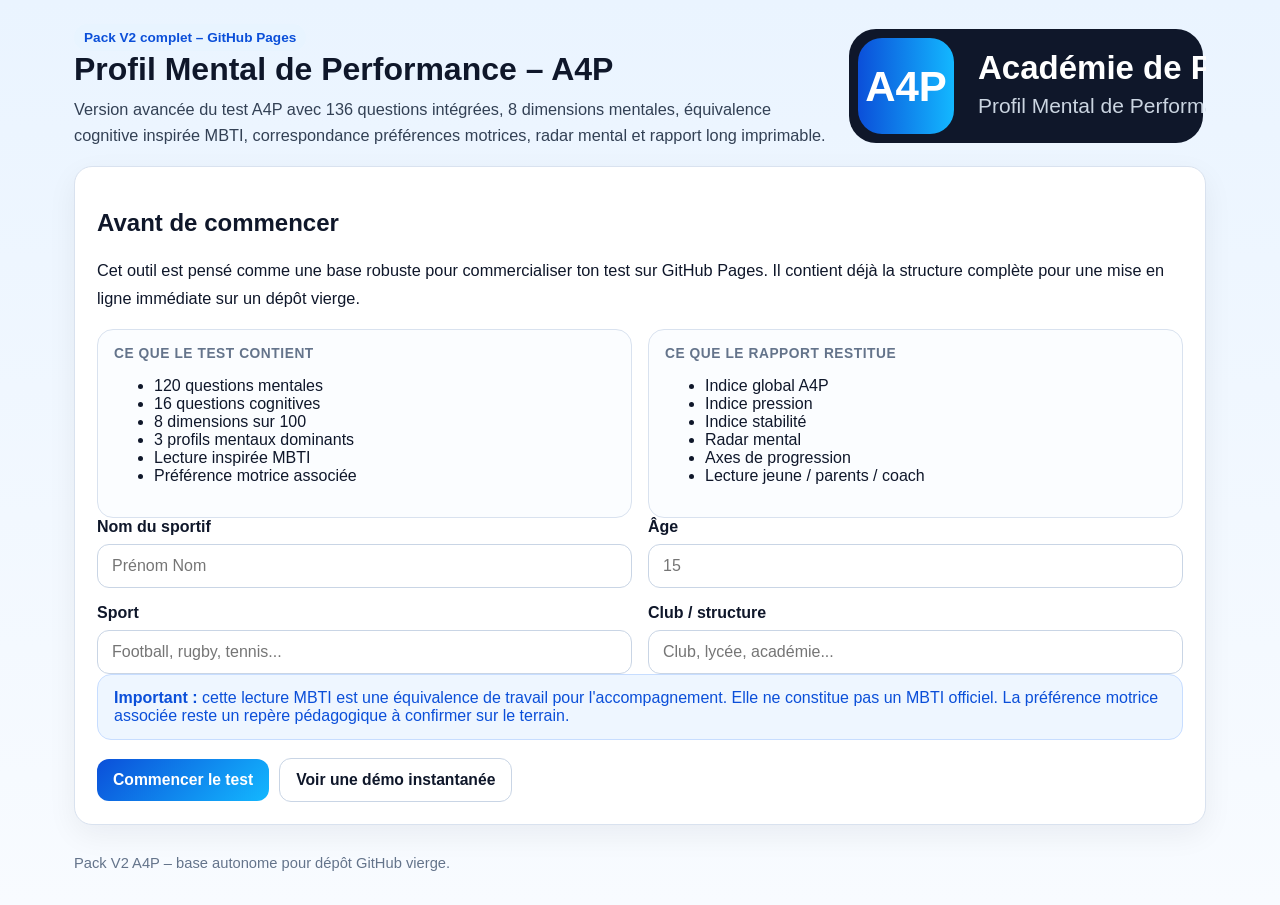
<file: index.html>
<!DOCTYPE html>
<html lang="fr">
<head>
  <meta charset="UTF-8" />
  <meta name="viewport" content="width=device-width, initial-scale=1.0" />
  <title>PMP A4P – Pack V2 complet</title>
  <link rel="stylesheet" href="style.css" />
</head>
<body>
  <div class="wrapper">
    <header class="hero">
      <div class="hero-copy">
        <span class="badge">Pack V2 complet – GitHub Pages</span>
        <h1>Profil Mental de Performance – A4P</h1>
        <p class="lead">Version avancée du test A4P avec 136 questions intégrées, 8 dimensions mentales, équivalence cognitive inspirée MBTI, correspondance préférences motrices, radar mental et rapport long imprimable.</p>
      </div>
      <img src="logo.svg" alt="Logo A4P" />
    </header>

    <main id="app">
      <section id="screen-intro" class="screen active card">
        <h2>Avant de commencer</h2>
        <p class="lead">Cet outil est pensé comme une base robuste pour commercialiser ton test sur GitHub Pages. Il contient déjà la structure complète pour une mise en ligne immédiate sur un dépôt vierge.</p>
        <div class="grid-2">
          <div class="kpi">
            <div class="label">Ce que le test contient</div>
            <ul>
              <li>120 questions mentales</li>
              <li>16 questions cognitives</li>
              <li>8 dimensions sur 100</li>
              <li>3 profils mentaux dominants</li>
              <li>Lecture inspirée MBTI</li>
              <li>Préférence motrice associée</li>
            </ul>
          </div>
          <div class="kpi">
            <div class="label">Ce que le rapport restitue</div>
            <ul>
              <li>Indice global A4P</li>
              <li>Indice pression</li>
              <li>Indice stabilité</li>
              <li>Radar mental</li>
              <li>Axes de progression</li>
              <li>Lecture jeune / parents / coach</li>
            </ul>
          </div>
        </div>

        <div class="grid-2">
          <label>Nom du sportif
            <input id="athleteName" type="text" placeholder="Prénom Nom" />
          </label>
          <label>Âge
            <input id="athleteAge" type="number" min="10" max="99" placeholder="15" />
          </label>
          <label>Sport
            <input id="athleteSport" type="text" placeholder="Football, rugby, tennis..." />
          </label>
          <label>Club / structure
            <input id="athleteClub" type="text" placeholder="Club, lycée, académie..." />
          </label>
        </div>

        <div class="note">
          <strong>Important :</strong> cette lecture MBTI est une équivalence de travail pour l'accompagnement. Elle ne constitue pas un MBTI officiel. La préférence motrice associée reste un repère pédagogique à confirmer sur le terrain.
        </div>

        <div class="btn-row">
          <button id="startBtn" class="btn primary">Commencer le test</button>
          <button id="demoBtn" class="btn">Voir une démo instantanée</button>
        </div>
      </section>

      <section id="screen-test" class="screen card">
        <div class="topbar">
          <div>
            <div id="blockLabel" class="badge">Bloc 1</div>
            <div id="counter" class="muted" style="margin-top:8px">Question 1 / 136</div>
          </div>
          <div class="progress-wrap">
            <div class="progress"><div id="progressBar" class="progress-bar"></div></div>
            <div id="progressText" class="subtle" style="text-align:right;margin-top:6px">1%</div>
          </div>
        </div>

        <div id="questionMount" class="question-shell"></div>

        <div class="btn-row" style="justify-content:space-between">
          <div class="btn-row">
            <button id="prevBtn" class="btn">Précédent</button>
            <button id="nextBtn" class="btn primary">Suivant</button>
          </div>
          <div class="btn-row">
            <button id="saveBtn" class="btn ghost">Sauvegarder</button>
            <button id="resumeBtn" class="btn ghost">Reprendre</button>
          </div>
        </div>
      </section>

      <section id="screen-report" class="screen">
        <div class="card" style="margin-bottom:16px">
          <div class="topbar">
            <div>
              <h2 style="margin:0">Rapport PMP A4P – V2</h2>
              <div class="muted">Version professionnelle imprimable, exportable et stable pour GitHub Pages.</div>
            </div>
            <div class="btn-row">
              <button id="printBtn" class="btn primary">Exporter / Imprimer PDF</button>
              <button id="jsonBtn" class="btn">Exporter JSON</button>
              <button id="restartBtn" class="btn ghost">Recommencer</button>
            </div>
          </div>
        </div>
        <article id="reportContent" class="report"></article>
      </section>
    </main>

    <footer class="footer">
      Pack V2 A4P – base autonome pour dépôt GitHub vierge.
    </footer>
  </div>

  <script src="questions.js"></script>
  <script src="radar.js"></script>
  <script src="report.js"></script>
  <script src="script.js"></script>
</body>
</html>
</file>
<file: style.css>
:root{
  --bg:#f4f9ff;
  --card:#ffffff;
  --ink:#0f172a;
  --muted:#475569;
  --line:#d9e2ef;
  --primary:#0b4fd9;
  --primary-2:#13b8ff;
  --soft:#eef6ff;
  --success:#0f766e;
}
*{box-sizing:border-box}
html{scroll-behavior:smooth}
body{margin:0;font-family:Inter,Arial,Helvetica,sans-serif;background:linear-gradient(180deg,#eaf4ff 0%,#f8fbff 100%);color:var(--ink)}
a{color:inherit}
.wrapper{max-width:1180px;margin:0 auto;padding:24px}
.hero{display:flex;justify-content:space-between;align-items:center;gap:16px;margin-bottom:18px}
.hero img{max-width:360px;width:100%;height:auto}
.hero-copy{flex:1}
.hero-copy h1{margin:0 0 8px 0;font-size:2rem}
.hero-copy p{margin:0;color:#334155;line-height:1.6}
.card{background:var(--card);border:1px solid var(--line);border-radius:18px;box-shadow:0 10px 30px rgba(15,23,42,.06);padding:22px}
.screen{display:none}
.screen.active{display:block}
.grid-2,.grid-3,.grid-4{display:grid;gap:16px}
.grid-2{grid-template-columns:repeat(2,1fr)}
.grid-3{grid-template-columns:repeat(3,1fr)}
.grid-4{grid-template-columns:repeat(4,1fr)}
.muted{color:var(--muted)}
.lead{font-size:1.02rem;line-height:1.7}
label{display:flex;flex-direction:column;gap:8px;font-weight:700}
input,select,textarea{padding:12px 14px;border:1px solid #c9d5e5;border-radius:12px;font-size:1rem;background:#fff}
.btn-row{display:flex;gap:10px;align-items:center;flex-wrap:wrap;margin-top:18px}
.btn{appearance:none;border:none;border-radius:12px;padding:12px 16px;font-size:.98rem;font-weight:700;cursor:pointer;background:#fff;border:1px solid #c9d5e5;color:#0f172a}
.btn.primary{background:linear-gradient(135deg,var(--primary),var(--primary-2));color:#fff;border:none}
.btn.ghost{background:#f8fafc}
.note{padding:14px 16px;border-radius:14px;background:var(--soft);border:1px solid #c7ddff;color:#0b4fd9}
.kpi{padding:16px;border:1px solid var(--line);border-radius:16px;background:#fbfdff}
.kpi .label{font-size:.86rem;text-transform:uppercase;letter-spacing:.04em;color:#64748b;font-weight:700}
.kpi .value{font-size:1.6rem;font-weight:800;margin-top:8px;color:#0b4fd9}
.badge{display:inline-block;padding:6px 10px;border-radius:999px;background:#e8f4ff;color:#0b4fd9;font-size:.85rem;font-weight:800}
.topbar{display:flex;justify-content:space-between;align-items:center;gap:16px;margin-bottom:16px}
.progress{height:14px;background:#e2e8f0;border-radius:999px;overflow:hidden}
.progress-bar{height:100%;width:0;background:linear-gradient(90deg,var(--primary),var(--primary-2))}
.progress-wrap{min-width:320px;flex:1}
.question-shell{padding-top:8px}
.question-title{font-size:1.3rem;line-height:1.45;font-weight:800;margin:0 0 8px 0}
.scale,.binary{display:grid;gap:10px;margin-top:16px}
.scale button,.binary button{padding:14px 16px;border-radius:14px;border:1px solid #cbd5e1;background:#fff;text-align:left;cursor:pointer;font-size:.98rem}
.scale button.selected,.binary button.selected{border-color:#0b4fd9;background:#eef6ff;color:#0b4fd9}
.subtle{font-size:.92rem;color:#64748b}
.report{display:grid;gap:16px}
.report section{background:#fff;border:1px solid var(--line);border-radius:18px;padding:24px;box-shadow:0 10px 30px rgba(15,23,42,.05)}
.radar-layout{display:grid;grid-template-columns:420px 1fr;gap:18px;align-items:center}
.legend-row{display:flex;justify-content:space-between;gap:16px;padding:10px 0;border-bottom:1px solid #edf2f7}
.report p{line-height:1.7}
.report h2{margin-top:0}
.small{font-size:.9rem}
.footer{padding:30px 0 10px;color:#64748b;font-size:.92rem}
@media (max-width:900px){
  .hero,.topbar,.grid-2,.grid-3,.grid-4,.radar-layout{display:grid;grid-template-columns:1fr}
  .progress-wrap{min-width:unset}
}
@media print{
  body{background:#fff}
  .hero,.topbar,.btn-row,.footer,#screen-intro,#screen-test{display:none!important}
  .wrapper{max-width:100%;padding:0}
  .report section,.card{box-shadow:none;border-radius:0;break-inside:avoid}
}
</file>
